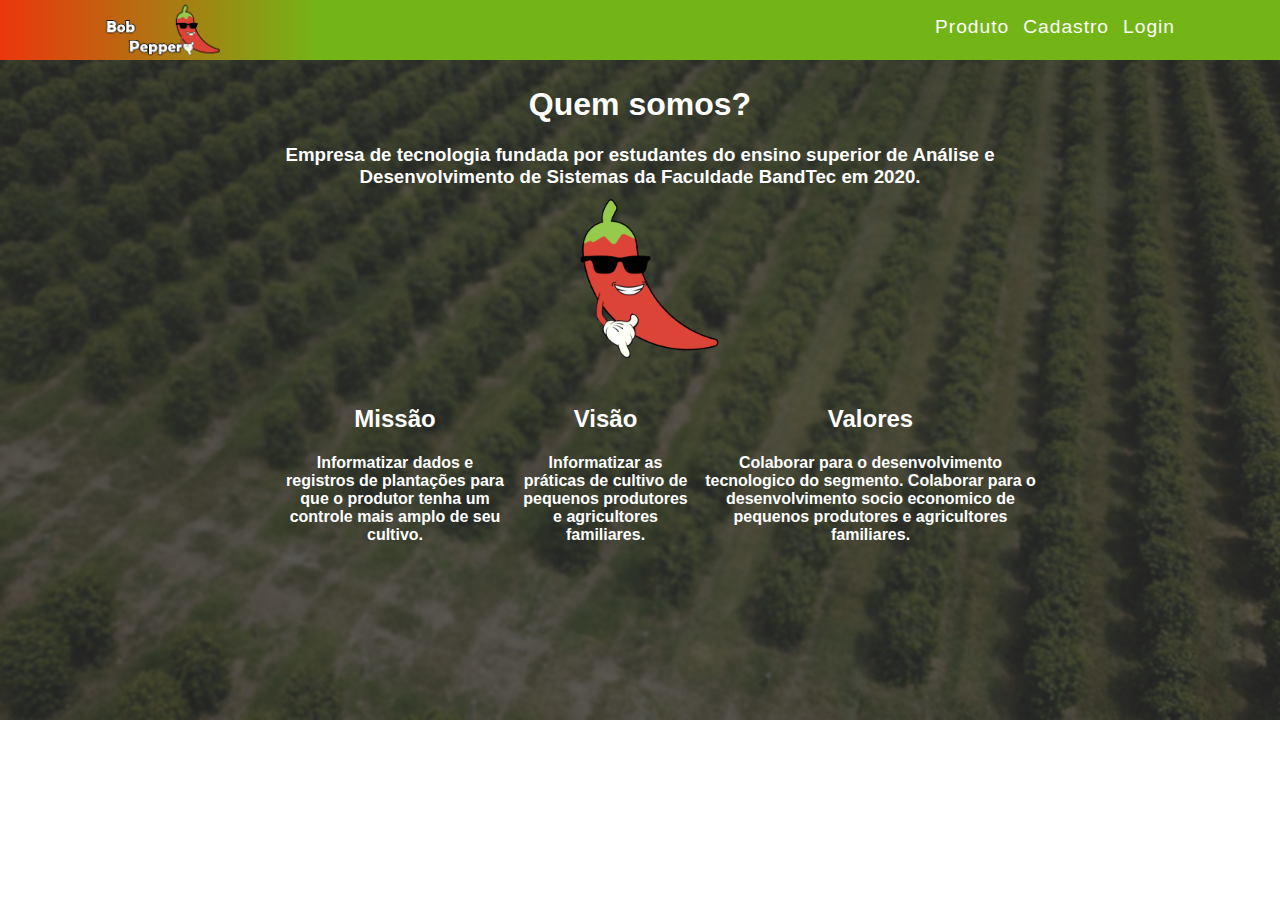
<file: Site/old/site-modelo/index.html>
<!DOCTYPE html>
<html lang="pt-br">

<head>
    <meta charset="UTF-8">
    <meta name="viewport" content="width=device-width, initial-scale=1.0">
    <link rel="stylesheet" href="css/style.css">
    <link rel="shortcut icon" href="imgs/bob_logo.png" type="image/x-icon">
    <title>Bob Pepper</title>
</head>

<body>

    <div class="header">
        <div class="container">
            <div>
                <a href="index.html"><img src="imgs/logo_home.png" alt="Logo do bob" class='logo_home'></a>
            </div>

            <div class='nav'>
                <ul>
                    <li>
                        <a href="html/produto.html">Produto</a>
                        <a href="#">Cadastro</a>
                        <a href="html/login.html">Login</a>
                    </li>
                </ul>
            </div>
        </div>
    </div>

    <div class="apresenta">

        <h1 style="margin-top: -3%;">Quem somos?</h1>

        <h3>
            Empresa de tecnologia fundada por estudantes do ensino superior de Análise e Desenvolvimento de Sistemas da Faculdade BandTec em 2020.
        </h3>

    </div>

    <div class="empre">
        <img src="imgs/bob_logo.png" width="15%">
    </div>

    <ul class="mvv">
        <li> 
            <h2>Missão</h2>
            <h4>Informatizar dados e registros de plantações para que o produtor tenha um controle mais amplo de seu cultivo.</h4>
        </li>
        <li>
            <h2>Visão</h2>
            <h4>Informatizar as práticas de cultivo de pequenos produtores e agricultores familiares.</h4>
        </li>
        <li>
            <h2>Valores</h2>
            <h4>Colaborar para o desenvolvimento tecnologico do segmento. Colaborar para o desenvolvimento socio economico de pequenos produtores e agricultores familiares.</h4></li>
        </li>
    </ul>
</body>
</html>
</file>
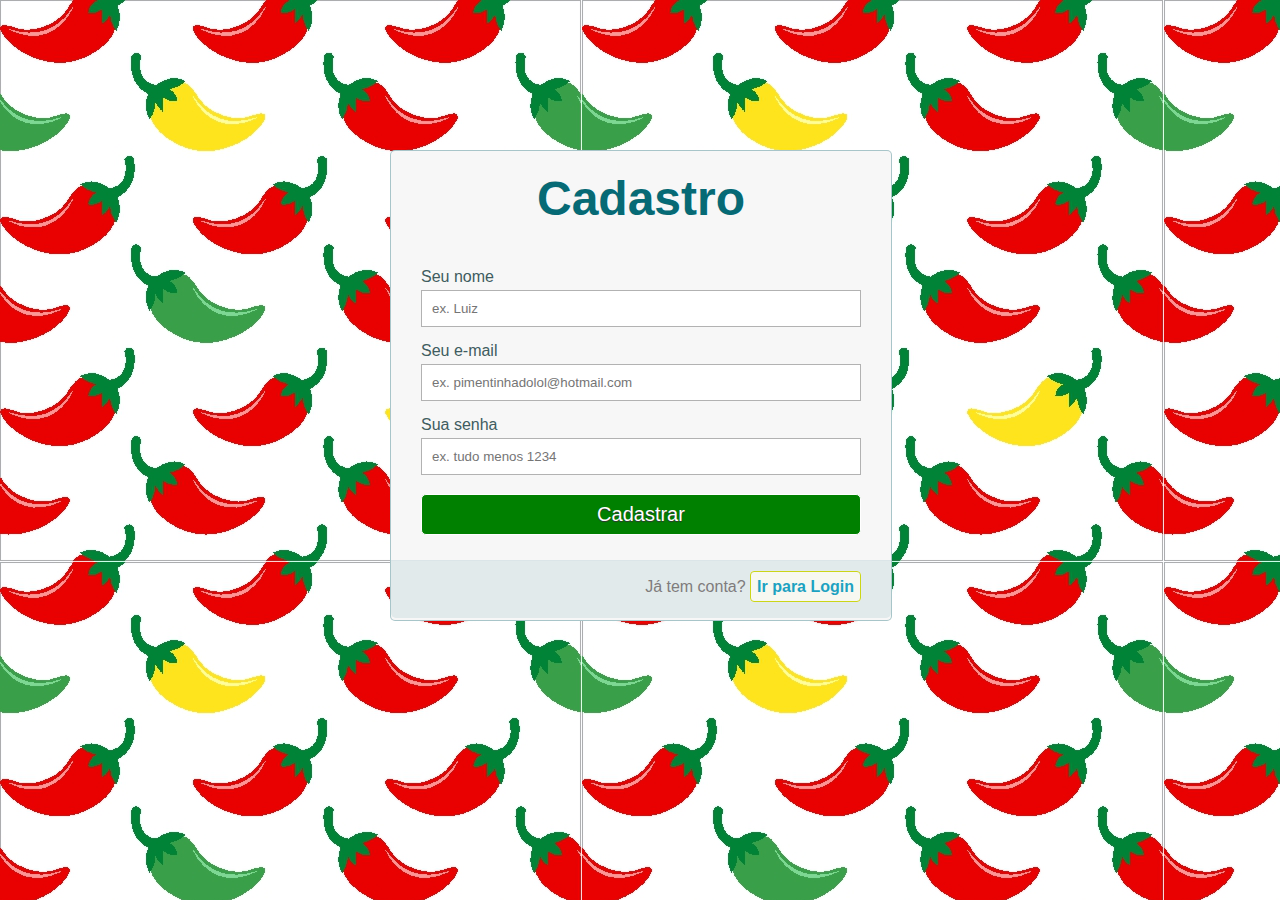
<file: Site/old/telacadastro.html>
<!DOCTYPE html>

<head>
    <meta charset="UTF-8" />
    <title>Tela de Cadastro</title>
    <meta name="viewport" content="width=device-width, initial-scale=1.0">
    <link rel="stylesheet" type="text/css" href="css/style1.css" />
</head>

<body background="img/pimenta.jpg">
    <div class="container">
        <a class="links" id="paracadastro"></a>
        <a class="links" id="paralogin"></a>

        <div class="content">
            <!--FORMULÁRIO DE CADASTRO-->
            <div id="cadastro" style="position: absolute; margin-top: 30%;">
                <form method="post" action="">
                    <h1>Cadastro</h1>

                    <p>
                        <label for="nome_cad">Seu nome</label>
                        <input id="nome_cad" name="nome_cad" type="text" placeholder="ex. Luiz" />
                    </p>

                    <p>
                        <label for="email_cad">Seu e-mail</label>
                        <input id="email_cad" name="email_cad" type="email"
                            placeholder="ex. pimentinhadolol@hotmail.com" />
                    </p>

                    <p>
                        <label for="senha_cad">Sua senha</label>
                        <input id="senha_cad" name="senha_cad" type="password" placeholder="ex. tudo menos 1234" />
                    </p>

                    <p>
                        <input type="submit" value="Cadastrar" />
                    </p>

                    <p class="link">
                        Já tem conta?
                        <a href="telalogin.html"> Ir para Login </a>
                    </p>
                </form>
            </div>
        </div>
    </div>
</body>

</html>
</file>
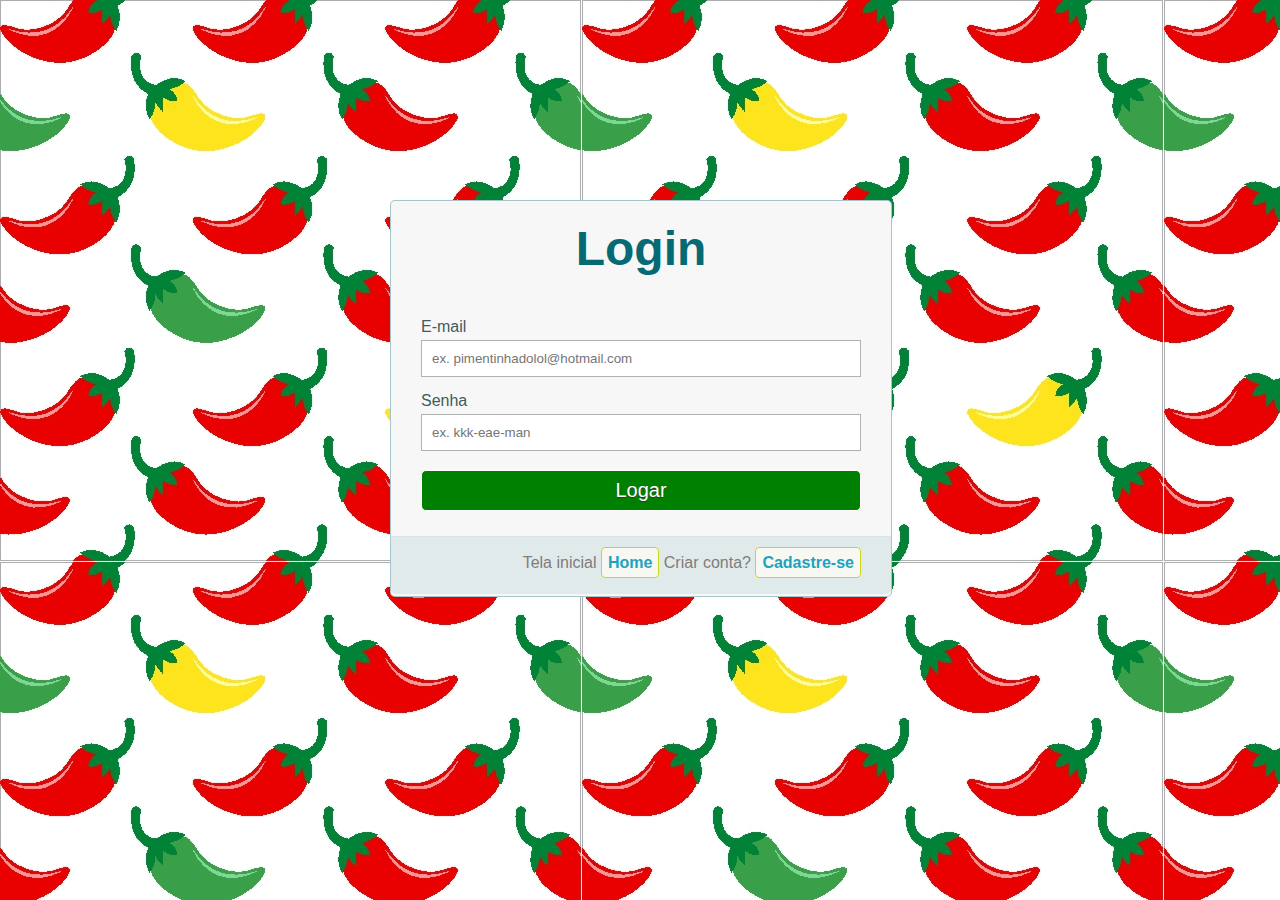
<file: Site/old/telalogin.html>
<!DOCTYPE html>

<head>
    <meta charset="UTF-8" />
    <title>Tela de Login</title>
    <meta name="viewport" content="width=device-width, initial-scale=1.0">
    <link rel="stylesheet" type="text/css" href="css/style1.css" />
</head>

<body background="img/pimenta.jpg">
    <div class="container">
        <a class="links" id="paracadastro"></a>
        <a class="links" id="paralogin"></a>

        <div class="content">
            <!--FORMULÁRIO DE LOGIN-->
            <div id="login" style="position: absolute; margin-top: 40%;">
                <form method="post" action="">
                    <h1>Login</h1>
                    <p>
                        <label for="email_login">E-mail</label>
                        <input id="email_login" name="email_login" type="text"
                            placeholder="ex. pimentinhadolol@hotmail.com" />
                    </p>

                    <p>
                        <label for="senha_login">Senha</label>
                        <input id="senha_login" name="senha_login" type="password" placeholder="ex. kkk-eae-man" />
                    </p>

                    <p>
                        <input type="submit" value="Logar" />
                    </p>

                    <p class="link">
                        Tela inicial
                        <a href="pageinicial.html">Home</a>
                        Criar conta?
                        <a href="telacadastro.html">Cadastre-se</a>
                    </p>
                </form>
            </div>
        </div>
    </div>
</body>

</html>
</file>
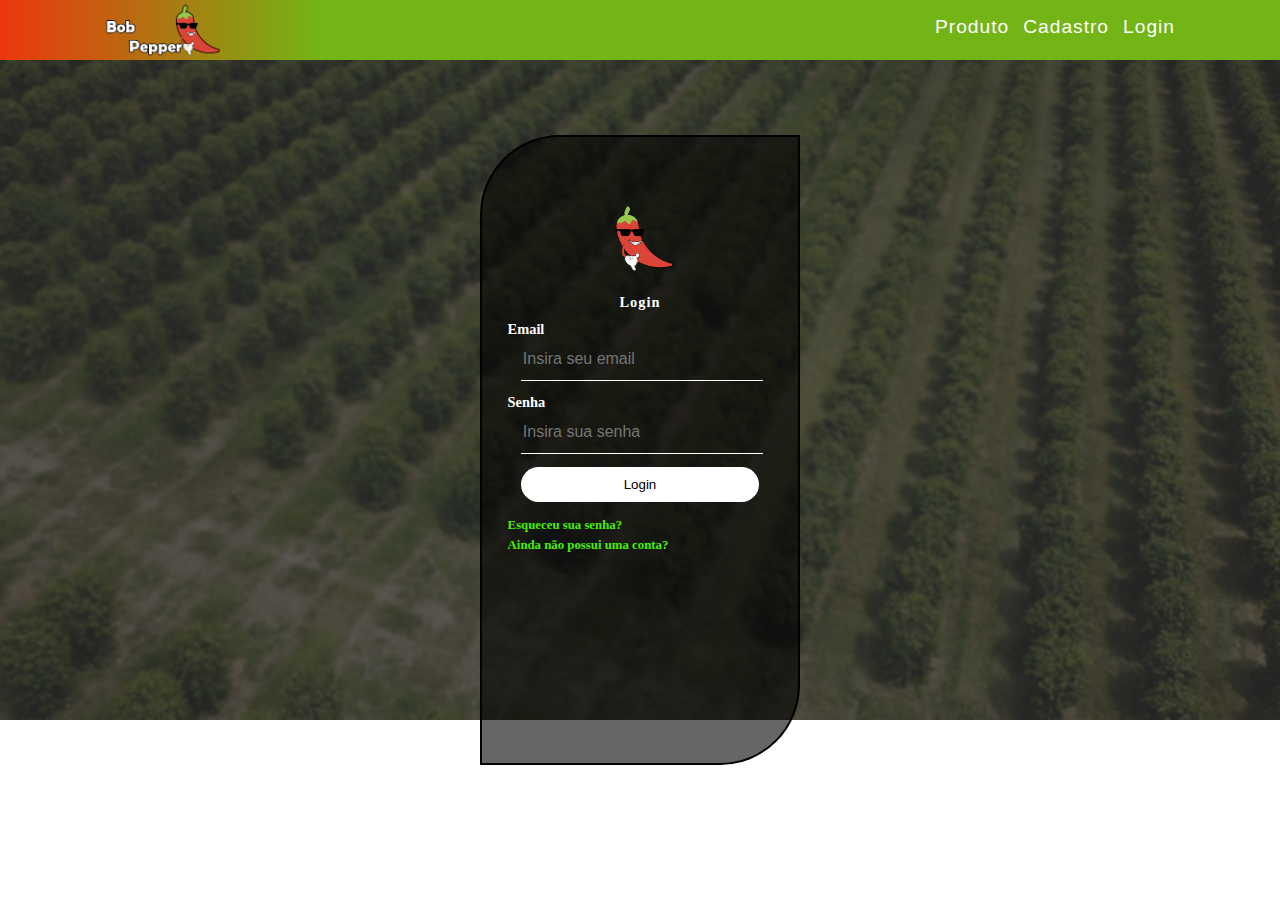
<file: Site/old/site-modelo/html/login.html>
<!DOCTYPE html>
<html lang="pt-br">

<head>
    <meta charset="UTF-8">
    <meta name="viewport" content="width=device-width, initial-scale=1.0">
    <link rel="stylesheet" href="../css/style.css">
    <link rel="stylesheet" href="../css/login-position.css">
    <link rel="shortcut icon" href="../imgs/bob_logo.png" type="image/x-icon">
    <title>Bob Pepper</title>
</head>

<body>

    <div class="header">
        <div class="container">
            <div>
                <a href="../index.html"><img src="../imgs/logo_home.png" alt="Logo do bob" class='logo_home'></a>
            </div>

            <div class='nav'>
                <ul>
                    <li>
                        <a href="produto.html">Produto</a>
                        <a href="#">Cadastro</a>
                        <a href="login.html">Login</a>
                    </li>
                </ul>
            </div>
        </div>
    </div>

    <div class="login">
        <img src="../imgs/bob_logo.png" alt="logo de usuario" width="30%">
        <h1>Login</h1>
        <form>
            <p>Email</p>
                <input type="text" name="" placeholder="Insira seu email">
            <p>Senha</p>
                <input type="password" name="" placeholder="Insira sua senha">
                <input type="submit" name="" value="Login">
                    <a href="#">Esqueceu sua senha?</a><br>
                    <a href="#">Ainda não possui uma conta?</a>
        </form>
    </div>

</body>
</file>
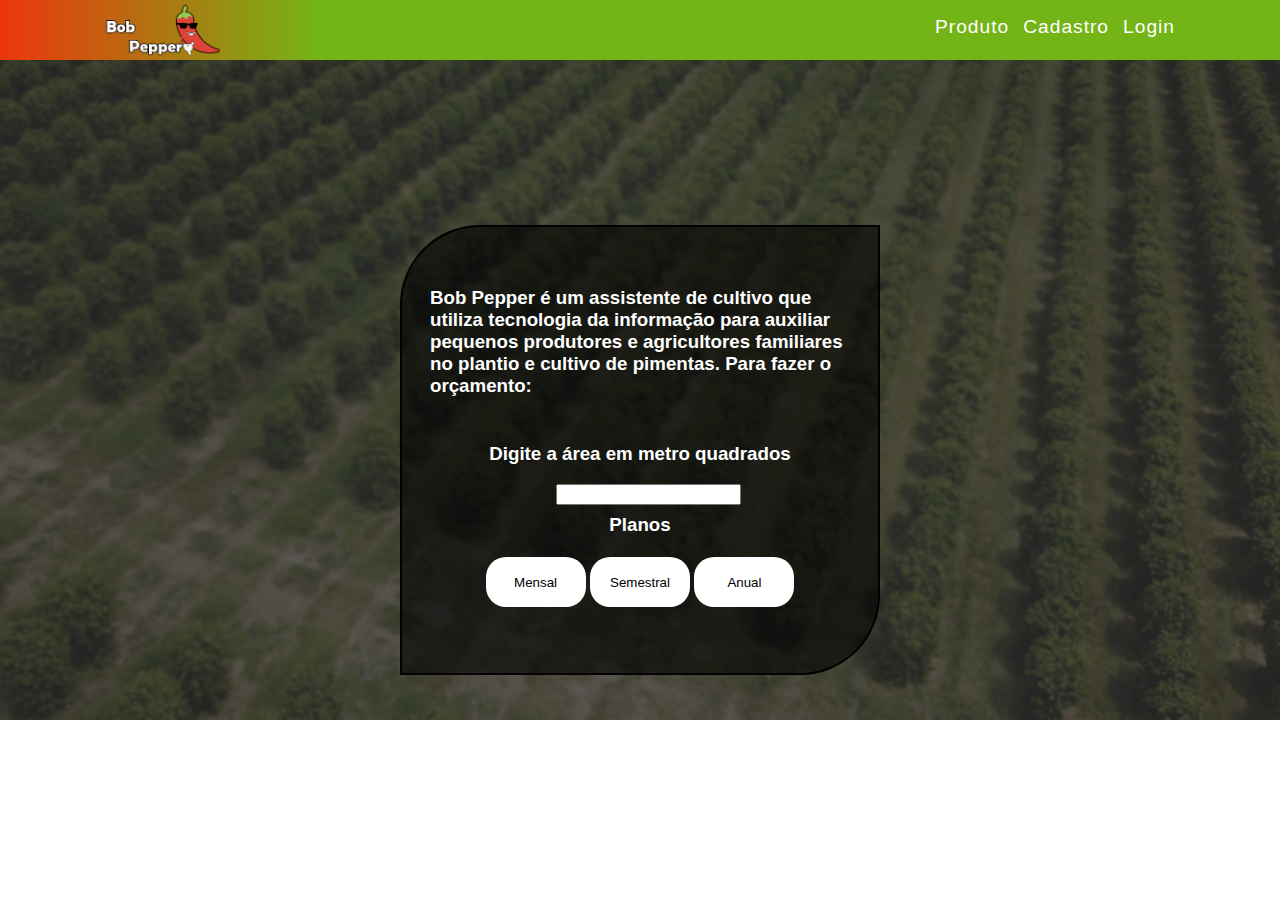
<file: Site/old/site-modelo/html/produto.html>
<!DOCTYPE html>
<html lang="pt-br">

<head>
    <meta charset="UTF-8">
    <meta name="viewport" content="width=device-width, initial-scale=1.0">
    <link rel="stylesheet" href="../css/style.css">
    <link rel="stylesheet" href="../css/produto-position.css">
    <link rel="shortcut icon" href="../imgs/bob_logo.png" type="image/x-icon">
    <title>Bob Pepper</title>
</head>

<body>

    <div class="header">
        <div class="container">
            <div>
                <a href="../index.html"><img src="../imgs/logo_home.png" alt="Logo do bob" class='logo_home'></a>
            </div>

            <div class='nav'>
                <ul>
                    <li>
                        <a href="produto.html">Produto</a>
                        <a href="#">Cadastro</a>
                        <a href="login.html">Login</a>
                    </li>
                </ul>
            </div>
        </div>
    </div>

    <div class="produto">
        <h3>Bob Pepper é um assistente de cultivo que utiliza tecnologia da informação para auxiliar pequenos produtores e agricultores familiares no plantio e cultivo de pimentas. Para fazer o orçamento:</h3>
        <br><br>
        <h3 align="center"">Digite a área em metro quadrados</h3>
        <input type="number" id="valormq" style="display: block;"><br>

        <div align="center">
            <h3>Planos</h3>
            <br>
            <button onclick="mensal()" style="width: 100px;height: 50px;">Mensal</button>
            <button onclick="semestral()" style="width: 100px;height: 50px;">Semestral</button>
            <button onclick="anual()" style="width: 100px;height: 50px;">Anual</button>
        </div>
        <br>
        <div id="mostrareais" align="center"></div>
    </div>


</body>

</html>

<script>

    function mensal() {
        var valor_mensal = valormq.value * 10;
        mostrareais.innerHTML = `O valor total é de: R$${valor_mensal.toFixed(2)}`;

    }
    function semestral() {
        var valor_semestral = valormq.value * 60;
        var valor_semestraldesc = (valor_semestral) - valor_semestral * 0.15;
        mostrareais.innerHTML = `O valor total é de: R$${valor_semestral.toFixed(2)}. E com 15% de desconto fica: R$${valor_semestraldesc.toFixed(2)}`;
    }
    function anual() {
        var valor_anual = valormq.value * 120;
        var valor_anualdesc = (valor_anual) - valor_anual * 0.25;
        mostrareais.innerHTML = `O valor total é de: R$${valor_anual.toFixed(2)}. E com 25% de desconto fica: R$${valor_anualdesc.toFixed(2)}`;
    }
</script>
</file>
<file: Site/old/site-modelo/css/style.css>
body{

    margin: 0;
    border: 0;
    padding: 0;
    background-image: url(../imgs/desfoque.png);
    background-repeat: no-repeat;
    background-size: cover;

}

.container{

    max-width: 1080px;
    margin: 0 auto;

}

.header{

    background-image: linear-gradient(to right, #ec360d, #73b516 25%);
    width: 100%;
    height: 60px;

}

.nav ul li{

    display: inline-block;

}

.nav a{

    text-decoration: none;
    color: white;
    font-size: larger;
    font-family: 'Gill Sans', 'Gill Sans MT', Calibri, 'Trebuchet MS', sans-serif;
    letter-spacing: 1px;
    padding: 5px;

}

.nav a:hover{

    transition: 0.5s;
    color:rgb(216, 29, 29); 

}

.nav {

    float:right;

}

.logo_home{

    height: 60px;
    float: left;
    color: white;
    margin: auto;
    

}

.apresenta{
color: white;
font-family: 'Gill Sans', 'Gill Sans MT', Calibri, 'Trebuchet MS', sans-serif;
margin-top: 5%;
text-align: center;
}

.apresenta h3{
    width: 60%;
    margin: auto;
}

.empre{

    display: flex; /*  esse junto do justify-content: center; deixa a div sempre no centro */
    justify-content: center;
        
}

.mvv{

    color: white;
    font-family: 'Gill Sans', 'Gill Sans MT', Calibri, 'Trebuchet MS', sans-serif;
    margin-top: 5%;
    text-align: center;
    width: 60%;
    margin: auto;
    display: flex;
    list-style: none;  

}

.mvv li{

padding: 5px;

}

.footer{
background-color: #73b516;
height: 50px;
display: flex;
}
</file>
<file: Site/old/site-modelo/css/login-position.css>
.login {
    background-color: #0009;
    width:25%;
    height: 70%;
    border: 2px solid #000;
    border-radius: 80px 0 80px 0px;
    color:white;
    background-position: center;
    top: 50%;
    left: 50%;
    position: absolute;
    transform: translate(-50%, -50%);
    box-sizing: border-box;
    padding: 5% 2%;
}


.login img{

    margin-left: 35%;
    
}

.login h1 {

    letter-spacing: 1px;
    text-align: center;
    font-size: 90%;
    
}

.login p {
    margin: 0;
    padding: 0;
    font-weight: bold;
    font-size: 90%;
}

.login input {
    width: 90%;
    margin-left: 5%;
    margin-right: 10%;
    height: 10%;
    margin-bottom: 5%;
}

.login input[type="text"],input[type="password"] {
    border: none;
    border-bottom: 1px solid white;
    background:transparent;
    outline: none;
    height: 40px;
    color: white;
    font-size: 16px;
}

.login input[type="submit"]{
    border: none;
    outline: none;
    height: 35px;
    color:black;
    background:white;
    border-radius: 20px;
    transition: 0.2s;
}

.login input[type="submit"] :hover {
    cursor: pointer;
    background: #ff4d4d;
    transition: 0.2s;
}

.login a {
    font-weight: bold;
    text-decoration: none;
    font-size: 80%;
    line-height: 20px;
    color: #44f000;
    transition: 0.2s;
    position: static;
}

.login a:hover {
    transition: 0.2;
    color: red;
}

.login input:hover{
    transition: 0.2;
    color: red;
}
</file>
<file: Site/old/site-modelo/css/produto-position.css>
.produto{
    font-family:'comfortaa',sans-serif;
    background-color: #0009;
    width:480px;
    height: 450px;
    border: 2px solid #000;
    border-radius: 80px 0 80px 0px;
    color:white;
    background-position: center;
    top: 50%;
    left: 50%;
    position: absolute;
    transform: translate(-50%, -50%);
    box-sizing: border-box;
    padding: 68px 28px;

}

.produto input{

margin-left: 30%;

}

.produto button{

    border: none;
    outline: none;
    height: 35px;
    color:black;
    background:white;
    border-radius: 20px;
    transition: 0.2s;
    margin-top: -10%;
}

.produto h3{

    margin-top:-2% 

}
</file>
<file: Site/old/css/style1.css>
/* CSS reset */
*, *:before, *:after { 
    margin:0;
    padding:0;
    font-family: Arial,sans-serif;
  }
   
  /* remove a linha dos links */
  a{
    text-decoration: none;
  }
   
  /* esconde as ancoras da tela */
  a.links{
    display: none;
  }

  .content{
    width: 500px;
    min-height: 560px;    
    margin: 0px auto;
    position: relative;   
  }

  h1{
    font-size: 48px;
    color: #066a75;
    padding: 2px 0 10px 0;
    font-family: Arial,sans-serif;
    font-weight: bold;
    text-align: center;
    padding-bottom: 30px;
  }

  h1:after{
    content: ' ';
    display: block;
    width: 100%;
    height: 2px;
    margin-top: 10px;
  }

  p{
    margin-bottom:15px;
  }
   
  .content p:first-child{
    margin: 0px;
  }
   
  label{
    color: #405c60;
    position: relative;
  }

  input {
    outline: none;
  }
   
  /*estilo dos input */
  input{
    width: 95%;
    margin-top: 4px;
    padding: 10px;    
    border: 1px solid #b2b2b2;
  }
   
  /*estilo do botão submit */
  input[type="submit"]{
    width: 100%!important;
    cursor: pointer;  
    background: green;
    padding: 8px 5px;
    color: #fff;
    font-size: 20px;  
    border: 1px solid #fff;   
    margin-bottom: 10px;  
    text-shadow: 0 1px 1px #333;
    border-radius: 5px;
  }
   
  /*estilo do botão submit no hover */
  input[type="submit"]:hover{
    background: #4ab3c6;
  }

  .link{
    position: absolute;
    background: #e1eaeb;
    color: #7f7c7c;
    left: 0px;
    height: 20px;
    width: 440px;
    padding: 17px 30px 20px 30px;
    font-size: 16px;
    text-align: right;
    border-top: 1px solid #dbe5e8;
    border-radius: 0 0  5px 5px;
  }
   
  .link a {
    font-weight: bold;
    background: #f7f8f1;
    padding: 6px;
    color: rgb(29, 162, 193);
    border: 1px solid #cbd518;
    border-radius: 4px;  
   
  }
   
  .link a:hover {
    color: #39bfd7;
    background: #f7f7f7;
    border: 1px solid #4ab3c6;
  }

  #cadastro, 
#login{
  position: absolute;
  top: 0px;
  width: 88%;   
  padding: 18px 6% 60px 6%;
  margin: 0 0 35px 0;
  background: #f7f7f7;
  border: 1px solid rgba(147, 184, 189,0.8);
   
  border-radius: 5px;
   
}
</file>
